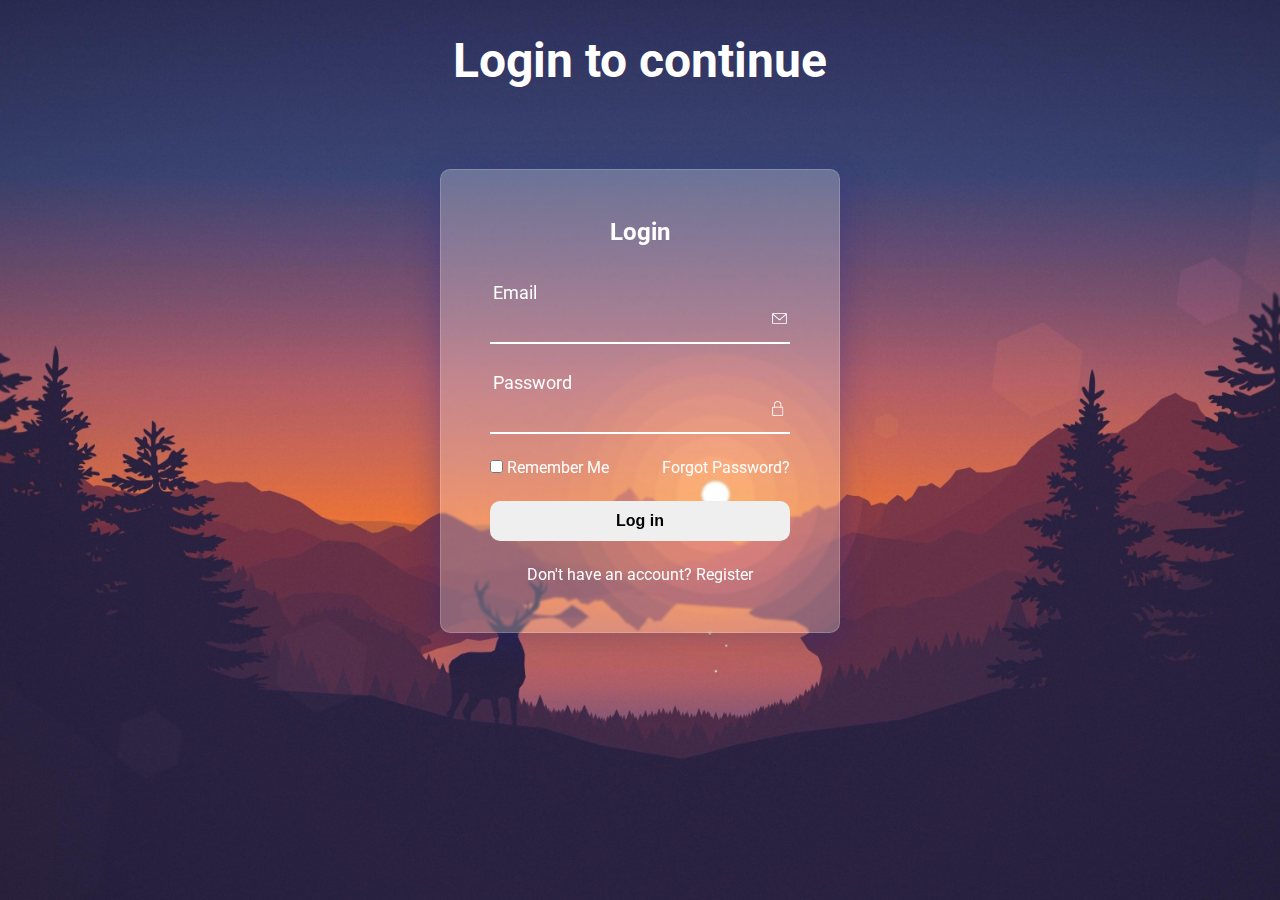
<file: index.html>
<!DOCTYPE html>
<html lang="en">
  <head>
    <link rel="preconnect" href="https://fonts.googleapis.com" />
    <link rel="preconnect" href="https://fonts.gstatic.com" crossorigin />
    <link
      href="https://fonts.googleapis.com/css2?family=Roboto:wght@100;400;900&display=swap"
      rel="stylesheet"
    />
    <link rel="stylesheet" href="login-page.css" />
    <meta charset="UTF-8" />
    <meta http-equiv="X-UA-Compatible" content="IE=edge" />
    <meta name="viewport" content="width=device-width, initial-scale=1.0" />
    <meta name="author" content="khaleed opeloyeru" />
    <meta name="description" content="this is a login page" />
    <meta
      name="keywords"
      content="login, login page, login form, login form page"
    />
    <title>Login page</title>
  </head>
  <body>
    <header>
      <h1>Login to continue</h1>
    </header>
    <main>
      <form
        name="login"
        action="mailto:khaleedopeloyeru20@gmail.con"
        method="post"
      >
        <h2>Login</h2>
        <div class="main-container">
          <label for="email" class="container">
            Email<br />
            <div class="input-container">
              <input type="email" name="email" id="email" />
              <img src="email.png" />
            </div>
          </label>
        </div>

        <div class="main-container">
          <label for="password" class="container">
            Password<br />
            <div class="input-container">
              <input type="password" name="password" id="password" />
              <img src="password.png" />
            </div>
          </label>
        </div>

        <div class="remember-and-forgot">
          <label for="remember-me">
            <input
              type="checkbox"
              name="remember-me"
              id="remember-me"
              value="remember-me"
            />
            Remember Me
          </label>
          <a href="#">Forgot Password?</a>
        </div>
        <input type="submit" value="Log in" class="login-button" />
        <p class="register-button">
          Don't have an account? <a href="#">Register</a>
        </p>
      </form>
    </main>
  </body>
</html>
</file>
<file: login-page.css>
/*
font-family: 'Roboto', sans-serif;
*/
*{
    margin: 0;
    padding: 0;
    border: 0;
    box-sizing: border-box;
}
body{
    background-image: url('login-background.jpg');
    background-position: center;
    background-size: cover;
    background-repeat: no-repeat;
    background-attachment: fixed;
    display: flex;
    flex-direction: column;
    min-height: 100vh;
    font-family: 'Roboto', sans-serif;
    color: white;
}
header{
    display: flex;
    flex-direction: column;
    justify-content: center;
    width: 100%;
    margin: 2rem 0 5rem;
}
header h1{
    text-align: center;
    font-size: 3rem;
}
main{
    display: flex;
    flex-direction: column;
    align-items: center;
    width: 100%;
}
form{
    display: flex;
    flex-direction: column;
    align-items: center;
    border: 1.5px solid white;
    border-radius: 15px;
    padding: 3rem 2rem;
    min-width: 400px;
    min-height: 450px;
    background: rgba( 255, 255, 255, 0.25 );
    box-shadow: 0 8px 32px 0 rgba( 31, 38, 135, 0.37 );
    backdrop-filter: blur( 0.8px );
    -webkit-backdrop-filter: blur( 0.8px );
    border-radius: 10px;
    border: 1px solid rgba( 255, 255, 255, 0.18 );
}
form h2{
    margin-bottom: 2rem;
}
.main-container{
    display: flex;
    width: 90%;
    margin-bottom: 1.5rem;
}
.container{
    border-bottom: 2px solid white;
    display: flex;
    flex-direction: column;
    width: 100%;
    padding: 0.3rem 0.2rem 0.7rem 0.2rem;
    gap: 0.5rem;
    font-size: 1.1rem;
}
.input-container{
    display: flex;
    justify-content: space-between;
}
.input-container input{
    flex-basis: 85%;
    background-color: transparent;
    border: none;
    color: white;
    font-size: 1.05rem;
}
.input-container input:focus{
    outline: none;
}
.input-container img{
    width: 15px;
    height: 15px;
}
.remember-and-forgot{
    display: flex;
    justify-content: space-between;
    width: 90%;
    margin-bottom: 1.5rem;
}
.remember-and-forgot a{
    color: white;
    text-decoration: none;
}
.login-button{
    width: 90%;
    height: 40px;
    border: none;
    border-radius: 10px;
    font-size: 1.0rem;
    font-weight: bold;
    margin-bottom: 1.5rem;
    cursor: pointer;
}
.register-button a{
    color: white;
    text-decoration: none;
}
</file>
